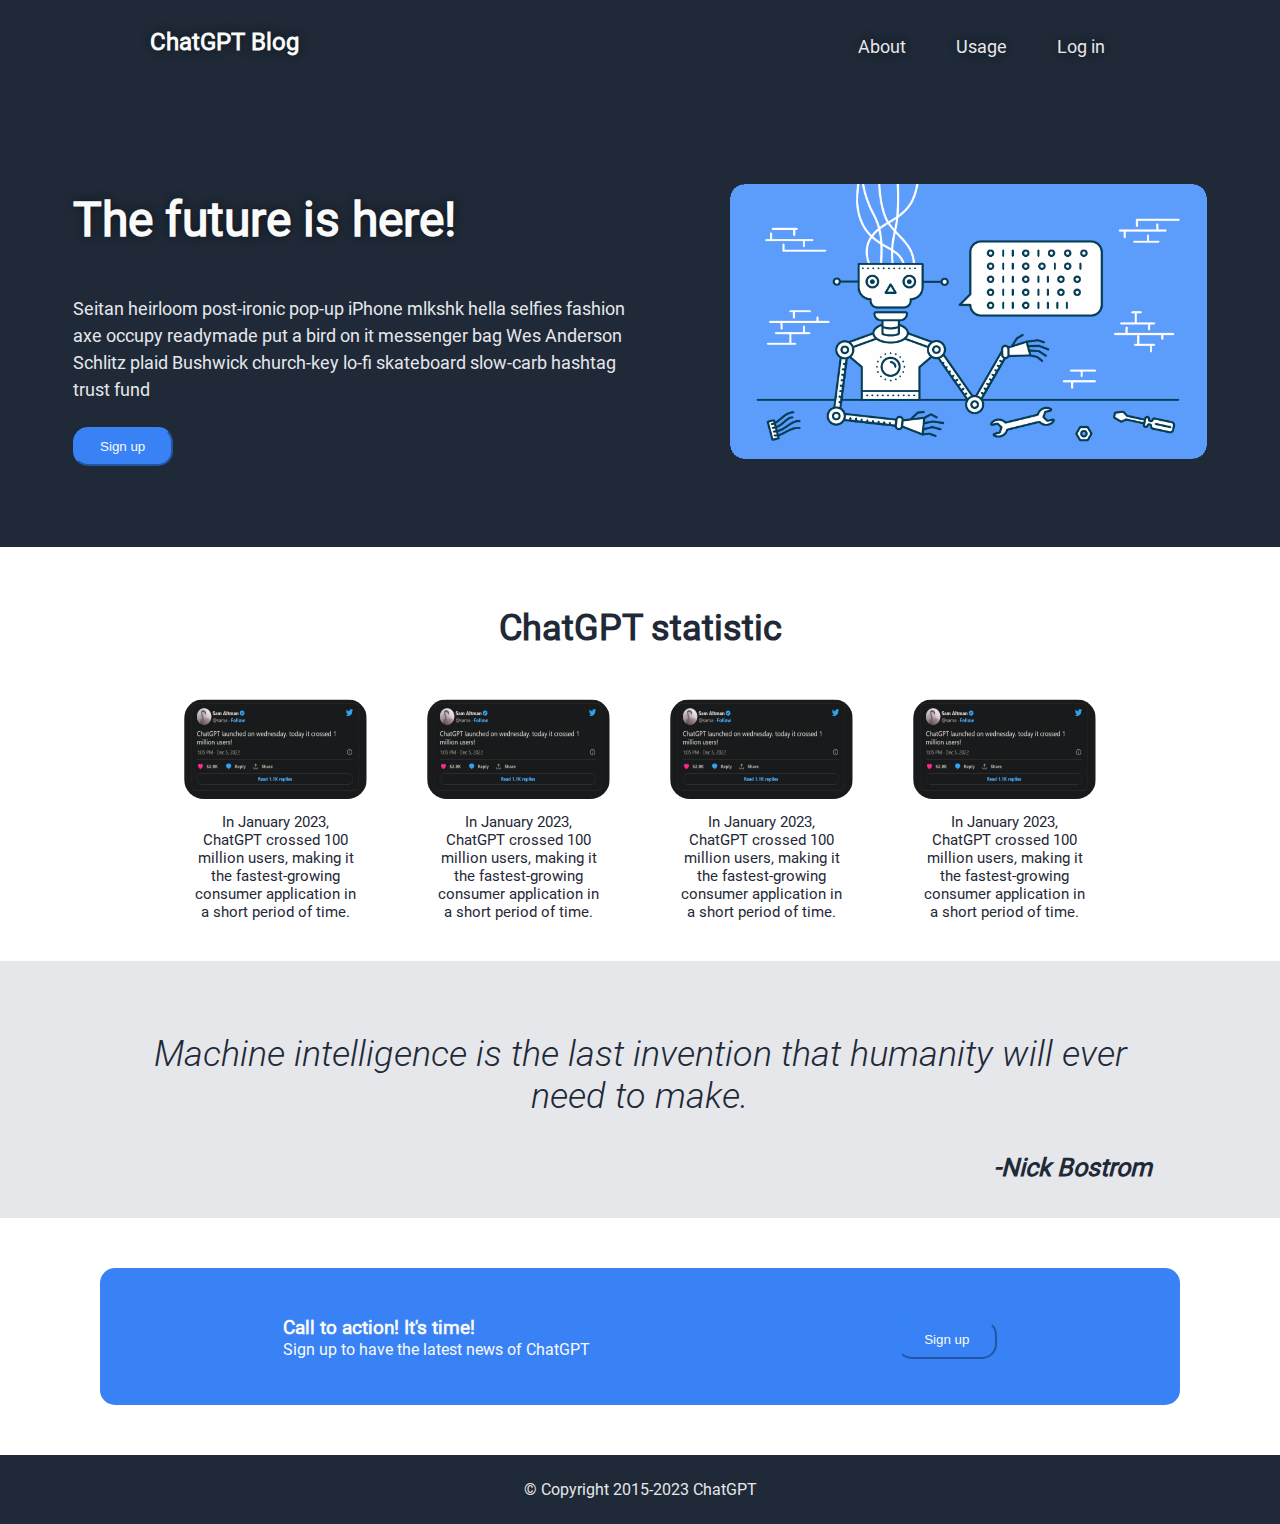
<file: index.html>
<!DOCTYPE html>
<html lang="en">
  <head>
    <meta charset="UTF-8" />
    <meta http-equiv="X-UA-Compatible" content="IE=edge" />
    <meta name="description" content="This is an chatGPT landing page." />
    <meta name="viewport" content="width=device-width, initial-scale=1.0" />
    <link rel="stylesheet" href="./styles/style.css" />
    <link rel="stylesheet" href="./styles/main.css" />
    <title>ChatGPT Landing Page</title>
  </head>
  <body>
    <header class="nav-header">
      <h1>
        <a class="header-title" href="./index.html">ChatGPT Blog</a>
      </h1>
      <nav class="navbar">
        <ul>
          <li>
            <a href="#about">About</a>
          </li>
          <li>
            <a href="./pages/usage.html">Usage</a>
          </li>
          <li>
            <a href="./pages/signup.html">Log in</a>
          </li>
        </ul>
      </nav>
    </header>
    <main class="animated">
      <section class="hero">
        <div class="hero-cta">
          <h2>The future is here!</h2>
          <p class="more-width">
            Seitan heirloom post-ironic pop-up iPhone mlkshk hella selfies
            fashion axe occupy readymade put a bird on it messenger bag Wes
            Anderson Schlitz plaid Bushwick church-key lo-fi skateboard
            slow-carb hashtag trust fund
          </p>
          <form action="./pages/signup.html">
            <button type="submit" class="btn">Sign up</button>
          </form>
        </div>

        <div class="hero-img-container">
          <img src="./images/ai.gif" alt="ChatGPT logo" class="hero-img" />
        </div>
      </section>

      <section class="statistic-container">
        <p class="info-head">ChatGPT statistic</p>

        <div class="info-content">
          <figure class="info-content-child">
            <a href="#" target="_blank"
              ><img src="./images/Sam-Altman.jpg" alt="tweet from a guy"
            /></a>
            <figcaption>
              In January 2023, ChatGPT crossed 100 million users, making it the
              fastest-growing consumer application in a short period of time.
            </figcaption>
          </figure>

          <figure class="info-content-child">
            <a href="#" target="_blank"
              ><img src="./images/Sam-Altman.jpg" alt="tweet from a guy"
            /></a>
            <figcaption>
              In January 2023, ChatGPT crossed 100 million users, making it the
              fastest-growing consumer application in a short period of time.
            </figcaption>
          </figure>

          <figure class="info-content-child">
            <a href="#" target="_blank"
              ><img src="./images/Sam-Altman.jpg" alt="tweet from a guy"
            /></a>
            <figcaption>
              In January 2023, ChatGPT crossed 100 million users, making it the
              fastest-growing consumer application in a short period of time.
            </figcaption>
          </figure>

          <figure class="info-content-child">
            <a href="#" target="_blank"
              ><img src="./images/Sam-Altman.jpg" alt="tweet from a guy"
            /></a>
            <figcaption>
              In January 2023, ChatGPT crossed 100 million users, making it the
              fastest-growing consumer application in a short period of time.
            </figcaption>
          </figure>
        </div>
      </section>

      <section class="quotation-container">
        <blockquote cite="https://www.azquotes.com/author/44436-Nick_Bostrom">
          <p>
            Machine intelligence is the last invention that humanity will ever
            need to make.
          </p>
          <cite>-Nick Bostrom</cite>
        </blockquote>
      </section>
      <section class="login-req">
        <div class="container-text">
          <h3>Call to action! It's time!</h3>
          <p>Sign up to have the latest news of ChatGPT</p>
        </div>
        <form action="./pages/signup.html">
          <button type="submit" class="btn">Sign up</button>
        </form>
      </section>
    </main>
    <footer>© Copyright 2015-2023 ChatGPT</footer>
  </body>
</html>
</file>
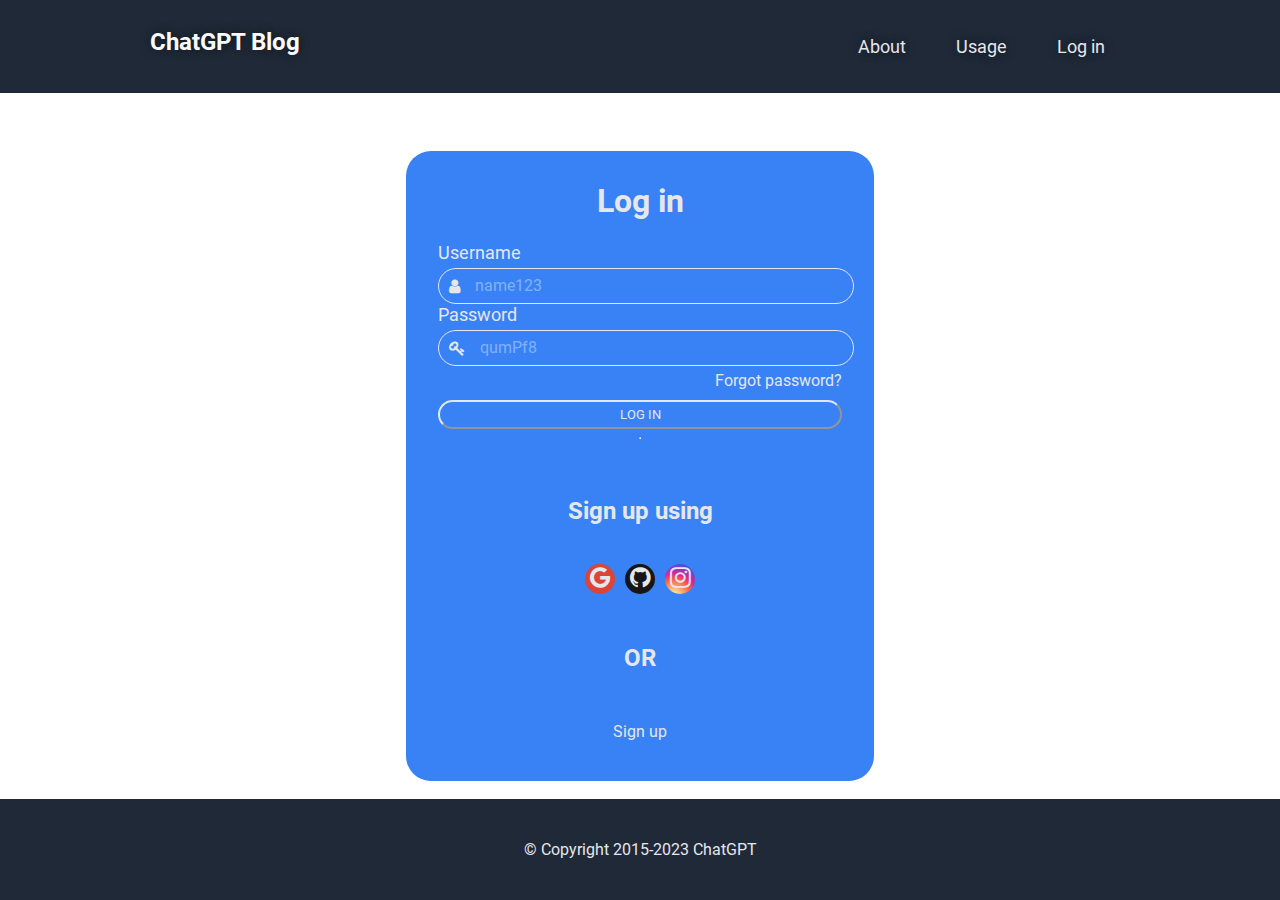
<file: pages/signup.html>
<!DOCTYPE html>
<html lang="en">
  <head>
    <meta charset="UTF-8" />
    <meta
      name="description"
      content="This page is login page for the blog at
                https://kerry-space.github.io/chatgptLandingpage/"
    />
    <meta http-equiv="X-UA-Compatible" content="IE=edge" />
    <meta name="viewport" content="width=device-width, initial-scale=1.0" />
    <title>Sign up</title>
    <link rel="stylesheet" href="../styles/signupStyle.css" />
    <link rel="stylesheet" href="../styles/style.css" />
    <link
      rel="stylesheet"
      href="https://cdnjs.cloudflare.com/ajax/libs/font-awesome/4.7.0/css/font-awesome.min.css"
    />
  </head>
  <body>
    <header>
      <h1>
        <a href="../index.html">ChatGPT Blog</a>
      </h1>
      <nav class="navbar">
        <ul>
          <li>
            <a href="../index.html#about">About</a>
          </li>
          <li>
            <a href="../pages/usage.html">Usage</a>
          </li>
          <li>
            <a href="../pages/signup.html">Log in</a>
          </li>
        </ul>
      </nav>
    </header>
    <main>
      <div class="flex-container">
        <h1>Log in</h1>
        <form action="login">
          <div class="input">
            <label for="Username">Username</label>
            <div class="instyle">
              <i class="fa fa-user"></i>
              <input
                type="text"
                placeholder="name123"
                id="Username"
                name="Username"
                required
              />
            </div>
          </div>
          <div class="input">
            <label for="Password">Password</label>
            <div class="instyle">
              <i class="fa fa-key"></i>
              <input
                type="password"
                name="Password"
                id="Password"
                placeholder="qumPf8"
                required
              />
            </div>
            <a href="/" class="forgot">Forgot password?</a>
          </div>
          <button type="submit">LOG IN</button>
        </form>
        <hr />
        <section class="alter-login">
          <h2 class="bold">Sign up using</h2>
          <div class="socialMediaIcons">
            <a
              href="https://myaccount.google.com/"
              title="google account"
              class="google"
            >
              <i class="fa fa-google"></i>
            </a>
            <a href="https://github.com/" title="github account" class="github">
              <i class="fa fa-github"></i>
            </a>
            <a
              href="https://www.instagram.com/"
              title="instagram account"
              class="instagram"
            >
              <i class="fa fa-instagram"></i>
            </a>
          </div>
          <h2>OR</h2>
          <a href="/" class="forgot signup">Sign up</a>
        </section>
      </div>
    </main>
    <footer>
      <p>© Copyright 2015-2023 ChatGPT</p>
    </footer>
  </body>
</html>
</file>
<file: styles/style.css>
:root {
  --primary-color: #f9faf9;
  --secondary-color: #024e76;
  --tertiary-color: #1f2937;
}

body {
  color: var(--tertiary-color);
  font-family: "Roboto", sans-serif;
  margin: 0px;
}

header {
  padding: 20px 150px;
  background-color: var(--tertiary-color);
  display: flex;
  justify-content: space-between;
  flex-wrap: wrap;
  position: sticky;
  position: -webkit-sticky;
  top: 0;
  z-index: 9999;
}

header h1 {
  margin: 0;
  color: var(--primary-color);
  text-shadow: 0 0 10px rgba(0, 0, 0, 0.5);
}

header a {
  text-decoration: none;
  color: var(--primary-color);
  transition: color 0.5s;
  font-size: 24px;
}

.figs {
  text-decoration: none;
  color: var(--secondary-color);
  transition: color 0.5s;
  font-size: 24px;
  border-radius: 10px;
  line-break: anywhere;
}

a:hover {
  color: #5c9cfb;
}

.figs:hover {
  color: var(--primary-color);
  background-color: var(--tertiary-color);
}

a:active {
  transform: scale(0.95);
}
a {
  transition: transform 0.5s;
}

header nav {
  display: flex;
  justify-content: space-between;
  align-items: center;
}

header nav ul {
  display: flex;
  flex-wrap: wrap;
  justify-content: space-around;
  align-items: center;
  list-style: none;
  width: 100%;
  padding: 0px;
}

header nav ul li a {
  padding: 10px 25px;
  font-weight: lighter;
  font-weight: normal;
  font-size: 18px;
  color: #e5e7eb;
  text-shadow: 0 0 10px rgba(0, 0, 0, 0.5);
}

header nav ul li a:hover {
  background: var(--primary-color);
  color: var(--secondary-color);
  border-radius: 15px;
  text-shadow: none;
}

section {
  padding: 30px;
}

.hero {
  display: flex;
  justify-content: center;
  flex-direction: row;
  align-items: flex-start;
  background-color: var(--tertiary-color);
  padding-top: 8px;
  padding-right: 30px;
  padding-bottom: 38px;
  padding-left: 30px;
}

.hero-cta {
  width: 60%;
  text-align: left;
  margin: 3.5%;
  color: var(--primary-color);
  font-size: 18px;
  line-height: 1.5;
}

.hero-cta h2 {
  font-weight: 600;
  font-size: 48px;
  color: var(--primary-color);
  text-shadow: 0 0 10px rgba(0, 0, 0, 0.5);
}

.hero-cta p {
  font-size: 18px;
  color: #e5e7eb;
}

.hero-img-container {
  display: flex;
  align-items: center;
  justify-content: center;
  margin: 3.5%;
  width: 50%;
  margin-top: 81px;
}

.hero-img {
  width: 100%;
  padding: 2px 2px;
}

.btn {
  background-color: #3882f6;
  border-color: #3882f6;
  text-decoration: none;
  color: #f9faf8;
  margin-top: 6px;
  padding-top: 10px;
  padding-right: 20px;
  padding-bottom: 10px;
  padding-left: 20px;
  border-radius: 15px;
  width: 100px;
  transition: color 0.5s;
}

.btn:hover {
  background: var(--primary-color);
  color: var(--secondary-color);
  border-radius: 15px;
  border-color: #f9faf8;
  text-shadow: none;
}

.header-container > img {
  width: 100%;
  height: auto;
}

.usage-desc-container {
  display: block;
  padding-top: 0px;
  padding: 50px 0px;

  text-align: center;
}

.usage-desc-container h2 {
  padding-bottom: 20px;
}

.usage-desc-container p {
  padding: 40px 100px;
  line-height: 1.5;
  font-family: "Roboto", sans-serif;
}

.start-continer {
  display: flex;
  justify-content: space-between;
  padding: 80px;
  margin: 40px;
  background-color: #000000;
  color: white;

  gap: 50px;
  flex-flow: row wrap;
}

.start-continer > p {
  flex-wrap: wrap;
  font-family: "Roboto", sans-serif;
}

.subtitle {
  text-align: center;
}
.start-resource-continer {
  display: flex;
  flex-wrap: wrap;
  gap: 20px;
  text-align: center;
  justify-content: center;
}
.start-resource-continer > figure {
  width: 10%;
  background-color: #f8f8f8;
  padding: 0.5em;
  border: 1px solid #ccc;
  margin: 0 0.5em;
  border-radius: 25px;
}

.start-resource-continer img {
  display: block;
  height: auto;
  width: 100%;
  border: 1px solid #ccc;
  border-radius: 20px;
}

/* Style for qoute and footer */

.quotation-container {
  font-family: "Roboto", sans-serif;
  font-weight: 100;
  background-color: #e5e7eb;
  text-align: center;
  padding: 0px 0;
  display: flex;
  justify-content: center;
  align-items: center;
}
blockquote {
  width: 80%;
  font-size: 36px;
  font-weight: 300;
  font-style: italic;
  color: #1f2937;
  text-align: center;
}
cite {
  display: block;
  color: #1f2937;
  font-size: 25px;
  font-weight: bold;
  text-align: end;
}

.login-req {
  display: flex;
  align-items: center;
  justify-content: space-around;
  margin-top: 50px;
  margin-bottom: 50px;
  margin-left: 100px;
  margin-right: 100px;
  background-color: #3882f6;
  border-radius: 15px;
}

.login-req h3 {
  color: #f9faf8;
  margin-bottom: 1px;
}

.login-req p {
  color: #f9faf8;
  margin-top: 0px;
}

footer {
  background-color: #1f2937;
  padding: 25px 0;
  text-align: center;
  color: #e5e7eb;
}

.animated {
  animation: 0.25s ease-out 0s 1 slideInFromTop;
}

@keyframes slideInFromTop {
  0% {
    transform: translateY(-100%);
  }

  100% {
    transform: translateY(0);
  }
}

@media (max-width: 440px) {
  header {
    padding: 20px 20px;
    background-color: var(--tertiary-color);
    display: flex;
    justify-content: space-around;
    position: sticky;
    position: -webkit-sticky;
    top: 0;
    z-index: 9999;
    flex-direction: column;
    align-items: center;
  }
}

@media (max-width: 700px) {
  .more-width {
    width: 90%;
    align-self: center;
  }
  .usage-desc-container p {
    padding: 5%;
  }
  .start-resource-continer > figure {
    width: 90%;
  }
  .start-resource-continer > figure img {
    width: 100%;
    height: auto;
  }
  .hero-cta {
    display: flex;
    flex-direction: column;
  }
  .flex-container {
    width: 70%;
  }

  .hero-cta h2 {
    margin: 0px;
    line-height: 1;
  }
}

@media (min-width: 500px) and (max-width: 700px) {
  .start-resource-continer > figure {
    width: 20%;
    margin: 5px 0;
    border-radius: 15px;
  }
  .start-resource-continer figcaption {
    font-size: 1em;
    overflow-wrap: break-word;
  }
}

@media (max-width: 780px) {
  header {
    padding: 20px 20px;
    background-color: var(--tertiary-color);
    display: flex;
    justify-content: space-around;
    gap: 10px;
    position: sticky;
    position: -webkit-sticky;
    top: 0;
    z-index: 9999;
  }
  header nav {
    display: flex;
    justify-content: space-between;
    align-items: center;
  }
  header nav ul li a {
    padding: 10px 7px;
    font-weight: lighter;
    font-weight: normal;
    font-size: 18px;
    color: #e5e7eb;
    text-shadow: 0 0 10px rgb(0 0 0);
  }
}

@media (max-width: 918px) {
  .hero-img-container {
    margin-top: 15px;
  }
}

@media (max-width: 925px) {
  .hero {
    flex-direction: column;
    align-items: center;
  }
  .hero-cta {
    width: 100%;
    text-align: center;
  }
  .hero-cta p {
    margin: 30px;
  }

  header nav {
    display: flex;
    justify-content: space-between;
    align-items: center;
  }
  header nav ul li a {
    padding: 10px 7px;
    font-weight: lighter;
    font-weight: normal;
    font-size: 18px;
    color: #e5e7eb;
    text-shadow: 0 0 10px rgb(0 0 0);
  }
  .login-req {
    flex-wrap: wrap;
    margin: 24px 26px;
    padding: 14px 1px;
  }
}
</file>
<file: styles/main.css>
@font-face {
  font-family: "Roboto";
  src: url(../Roboto/Roboto-Black.ttf) format("truetype");
}
@font-face {
  font-family: "Roboto";
  src: url(../Roboto/Roboto-LightItalic.ttf) format("truetype");
  font-weight: 100;
}

@font-face {
  font-family: "Roboto";
  src: url(../Roboto/Roboto-Regular.ttf) format("truetype");
  font-weight: normal;
}

.info-head {
  padding: 30px 0px;
  padding-bottom: 50px;
  font-size: 36px;
  font-weight: 900;
  color: #1f2937;
  margin: 0px;
}

.statistic-container {
  text-align: center;
  margin: 0px;
}

.info-content {
  display: flex;
  flex-direction: row;
  justify-content: center;
}

.info-content-child {
  width: 15%;
  margin: 0px 30px;
}

.info-content-child figcaption {
  margin: 10px;
  font-size: 15px;
}

.info-content-child img {
  align-items: center;
  width: 100%;
  border-radius: 20px;
  height: 100px;
}

@media (max-width: 925px) {
  .info-content {
    flex-direction: column;
    align-items: center;
    gap: 20px;
  }
  .info-content-child {
    width: 60vw;
  }
}

@media (max-width: 570px) {
  .info-content-child {
    width: 90vw;
  }
}
</file>
<file: styles/signupStyle.css>
@font-face {
  font-family: "Roboto";
  src: url(../Roboto/Roboto-Black.ttf) format("truetype");
}

@font-face {
  font-family: "Roboto";
  src: url(../Roboto/Roboto-LightItalic.ttf) format("truetype");
  font-weight: 100;
}

@font-face {
  font-family: "Roboto";
  src: url(../Roboto/Roboto-Regular.ttf) format("truetype");
  font-weight: normal;
}

@font-face {
  font-family: "Roboto";
  src: url(../Roboto/Roboto-Bold.ttf) format("truetype");
  font-weight: bold;
}

:root {
  --primary-color: #1f2937;
  --secundary-color: #e5e7eb;
  --button-color: #3882f6;
  --info-text: 36px bold;
  --h1-text: 48px bold;
  --logo-size: 24px;
  --logo-color: #f6faf8;
}

* {
  text-decoration: none;
  list-style: none;
  font-family: "Roboto", sans-serif;
}

body {
  display: flex;
  flex-direction: column;
  min-height: 100vh;
  font-family: "Roboto", sans-serif;
}

h1 {
  color: var(--secundary-color);
}

a:hover {
  color: #5c9cfb;
}

a:active {
  transform: scale(0.95);
}
a {
  transition: transform 0.5s;
}

main {
  flex: 1;
  display: flex;
  align-items: center;
  justify-content: center;
  flex-direction: column;
  margin-top: 20px;
}

.flex-container {
  animation: 0.25s ease-out 0s 1 slideInFromTop;
  margin-top: 20px;
  display: flex;
  flex-direction: column;
  justify-content: center;
  align-items: center;
  padding: 10px 10px;
  width: 35%;
  background-color: var(--button-color);
  border-radius: 25px;
}

h2 {
  color: var(--secundary-color);
}

form {
  height: 50%;
  width: 90%;
}
.instyle {
  display: flex;
  width: 100%;
  border: 1px solid;
  align-items: center;
  padding-left: 10px;
  gap: 2.5px;
  border-radius: 25px;
  border-color: var(--secundary-color);
}

.instyle:focus-within {
  border: 2px solid #171515;
}
i {
  color: var(--secundary-color);
}

input {
  border: none;
  background-color: inherit;
  width: 85%;
  height: 2rem;
  font-size: 1rem;
}

input::placeholder {
  color: rgba(249, 250, 249, 0.4);
  padding: 10px;
}

input:focus {
  outline-style: none;
}

.input {
  display: flex;
  flex-direction: column;
  justify-content: space-evenly;
  gap: 5px;
  align-items: flex-start;
  width: 100%;
}

.input a {
  width: 100%;
  text-align: end;
}

label {
  color: var(--secundary-color);
  font-size: 18px;
}

.forgot {
  color: var(--secundary-color);
}

button {
  margin-top: 10px;
  width: 100%;
  padding: 5px 5px;
  background-color: var(--button-color);
  border-radius: 25px;
  border-color: var(--secundary-color);
  color: var(--secundary-color);
  cursor: pointer;
  transition: transform 0.25s;
}

button:hover {
  transform: scale(1.1);
}

button:active {
  transform: scale(0.9);
}

.alter-login {
  width: 100%;
  display: flex;
  flex-direction: column;
  justify-content: space-evenly;
  align-items: center;
  font-family: "Roboto", sans-serif;
}

.socialMediaIcons {
  display: flex;
  justify-content: center;
  align-items: center;
  width: 100%;
  gap: 10px;
  margin-bottom: 30px;
  margin-top: 20px;
}

.socialMediaIcons a {
  font-size: var(--logo-size);
  color: var(--button-color);
  height: 30px;
  width: 30px;
  border-radius: 50%;
  text-align: center;
}

.socialMediaIcons a:hover {
  transform: scale(1.1);
}

.socialMediaIcons a:active {
  transform: scale(0.95);
}

.google {
  background-color: #db4437;
}

.instagram {
  background: radial-gradient(
    circle at 30% 107%,
    #fdf497 0%,
    #fdf497 5%,
    #fd5949 45%,
    #d6249f 60%,
    #285aeb 90%
  );
}

.github {
  background-color: #171515;
}

.signup {
  margin-top: 30px;
}

@keyframes slideInFromTop {
  0% {
    transform: translateY(-100%);
  }

  100% {
    transform: translateY(0);
  }
}

@media screen and (max-width: 768px) {
  main {
    height: 100vh;
  }

  header {
    margin-top: 0px;
  }

  h1 {
    font-size: 38px;
  }

  h2 {
    font-size: 26px;
  }
}

@media screen and (max-width: 425px) {
  .flex-container {
    width: 70%;
    margin-bottom: 40px;
  }
}
</file>
